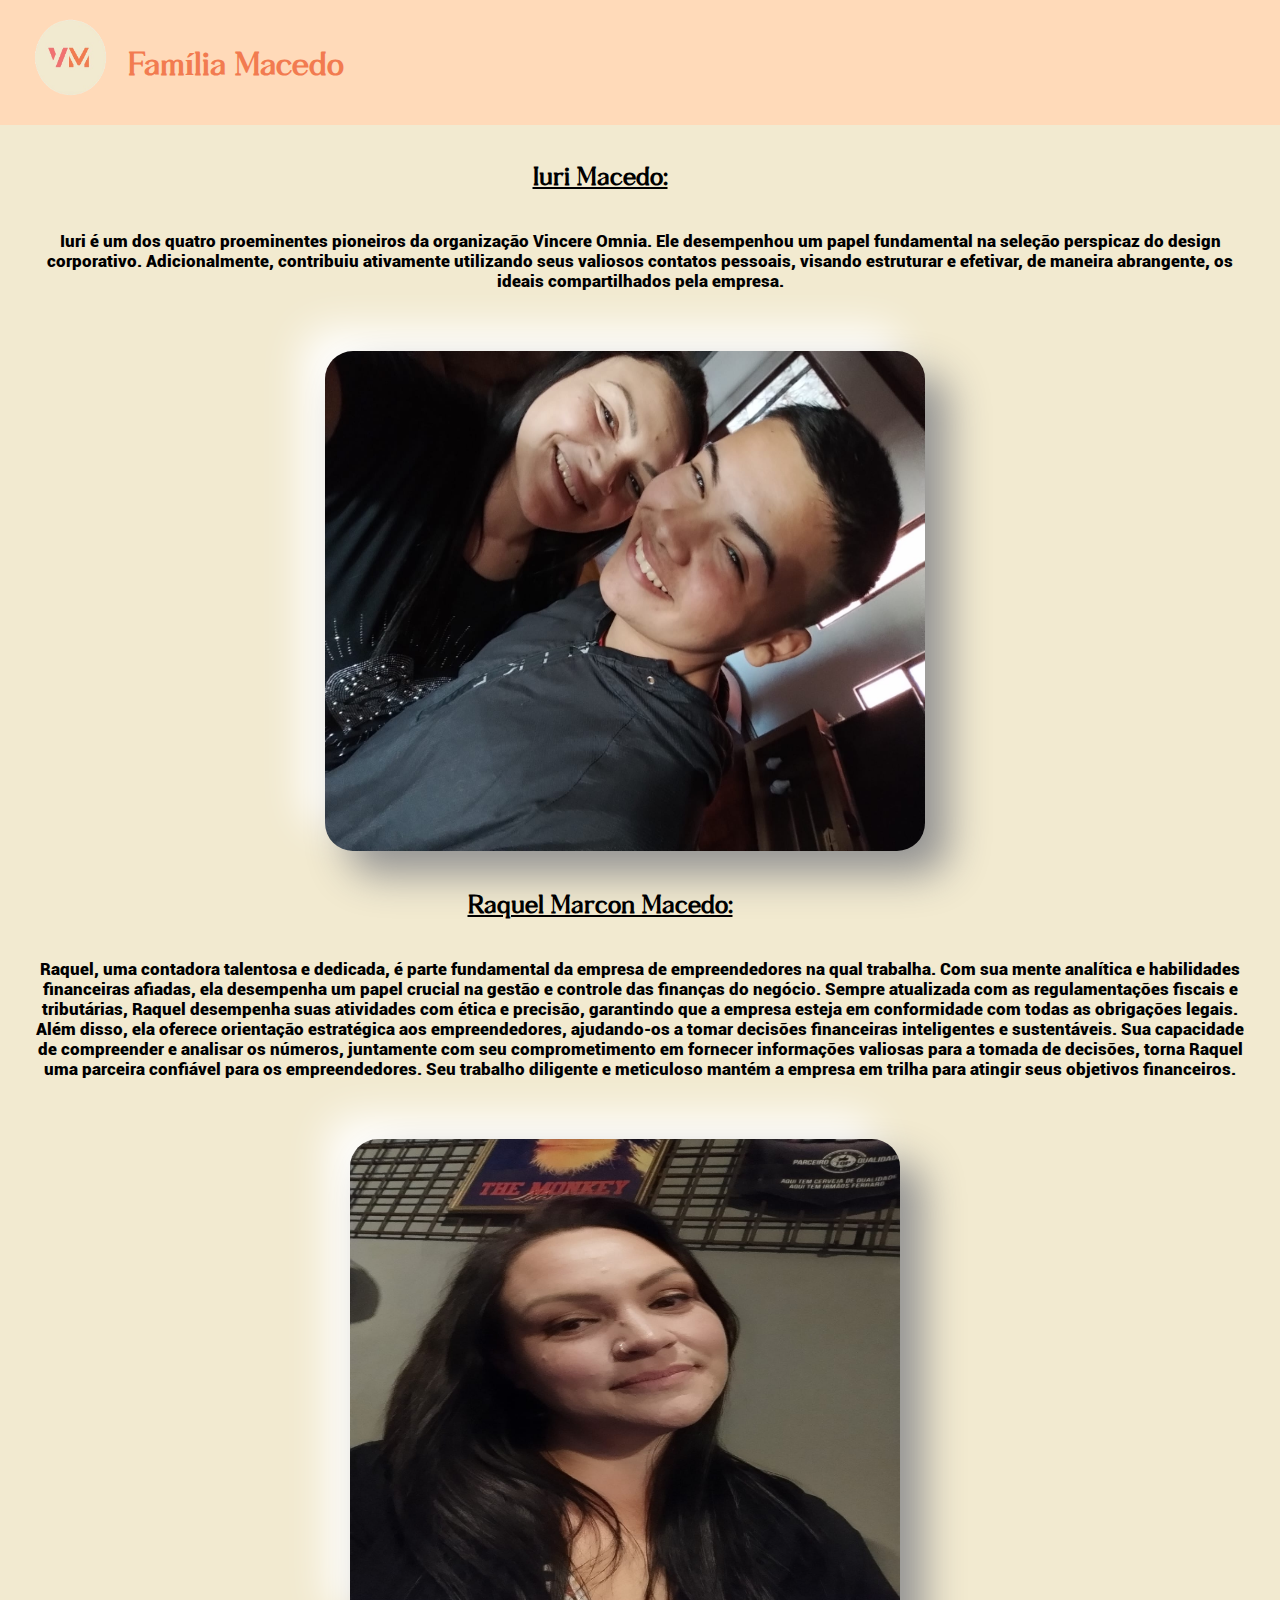
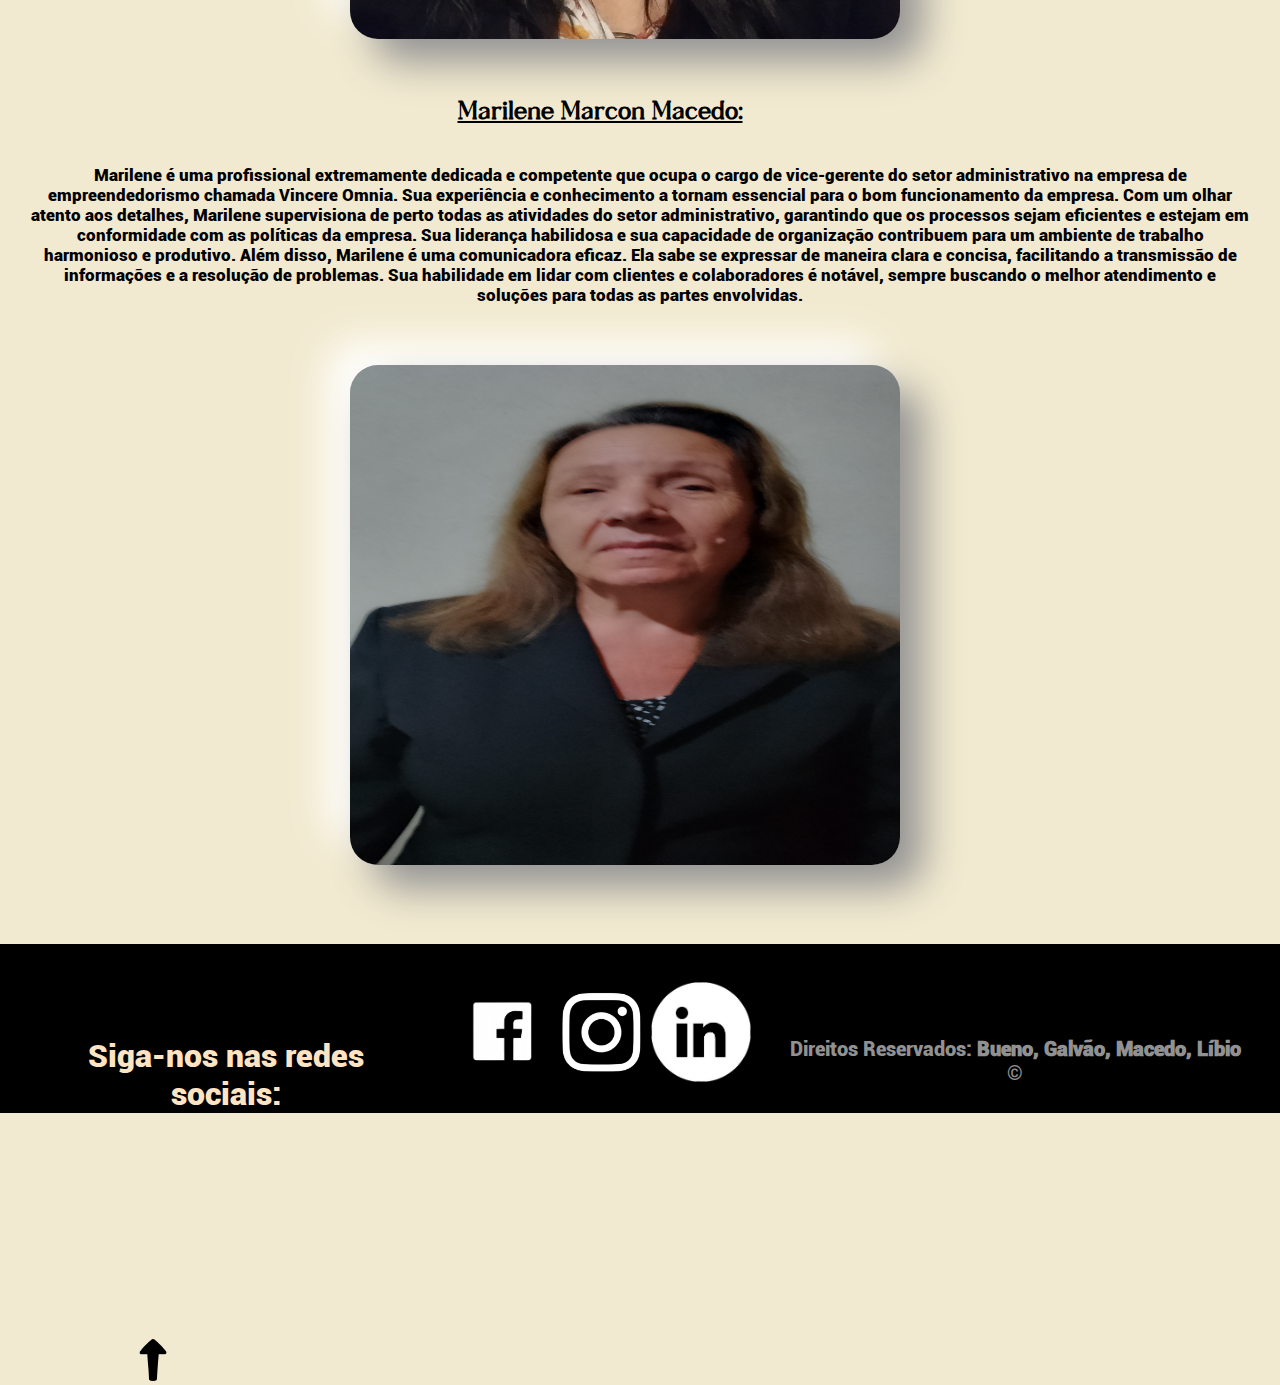
<file: projeto familia-Individual/index.html>
<!DOCTYPE html>
<html lang="pt-br">

<head>
    <link rel="stylesheet" href="style.css">
    <meta charset="UTF-8">
    <meta name="viewport" content="width=device-width, initial-scale=1.0">
    <title>Família Macedo</title>
</head>

<body>

    <header>
        <img src="nossalogo-removebg-preview.png" alt="" class="a1">
        <h1>
            Família Macedo
        </h1>

    </header>
    <br>
    <main>

        <div class="Iuri">
            <br><br><br><br><br><br><br><br>
            <h2>
                <u>Iuri Macedo:</u>
            </h2>

            <p>
                Iuri é um dos quatro proeminentes pioneiros da organização Vincere Omnia. Ele desempenhou um papel
                fundamental na seleção perspicaz do design corporativo. Adicionalmente, contribuiu ativamente utilizando
                seus valiosos contatos pessoais, visando estruturar e efetivar, de maneira abrangente, os ideais
                compartilhados pela empresa.
            </p>

            <img src="euzin.jpg" alt="" class="minha">

        </div>

        <div class="Raquel">

            <h2>
                <u>Raquel Marcon Macedo:</u>
            </h2>

            <p>
                Raquel, uma contadora talentosa e dedicada, é parte fundamental da empresa de empreendedores na qual
                trabalha. Com sua mente analítica e habilidades financeiras afiadas, ela desempenha um papel crucial na
                gestão e controle das finanças do negócio.
                Sempre atualizada com as regulamentações fiscais e tributárias, Raquel desempenha suas atividades com
                ética e precisão, garantindo que a empresa esteja em conformidade com todas as obrigações legais. Além
                disso, ela oferece orientação estratégica aos empreendedores, ajudando-os a tomar decisões financeiras
                inteligentes e sustentáveis.

                Sua capacidade de compreender e analisar os números, juntamente com seu comprometimento em fornecer
                informações valiosas para a tomada de decisões, torna Raquel uma parceira confiável para os
                empreendedores. Seu trabalho diligente e meticuloso mantém a empresa em trilha para atingir seus
                objetivos financeiros.
            </p>

            <img src="raquel.jpg" alt="" class="c1">

        </div>
        <br>
        <div class="Marilene">

            <h2>
                <u>Marilene Marcon Macedo:</u>
            </h2>

            <p>
                Marilene é uma profissional extremamente dedicada e competente que ocupa o cargo de vice-gerente do
                setor administrativo na empresa de empreendedorismo chamada Vincere Omnia. Sua experiência e
                conhecimento a
                tornam essencial para o bom funcionamento da empresa.
                Com um olhar atento aos detalhes, Marilene supervisiona de perto todas as atividades do setor
                administrativo, garantindo que os processos sejam eficientes e estejam em conformidade com as políticas
                da empresa. Sua liderança habilidosa e sua capacidade de organização contribuem para um ambiente de
                trabalho harmonioso e produtivo.

                Além disso, Marilene é uma comunicadora eficaz. Ela sabe se expressar de maneira clara e concisa,
                facilitando a transmissão de informações e a resolução de problemas. Sua habilidade em lidar com
                clientes e colaboradores é notável, sempre buscando o melhor atendimento e soluções para todas as partes
                envolvidas.
            </p>

            <img src="marilene.jpg" alt="" class="c1">

        </div>

    </main>

    <div class="lk"><a href="#top"><img
                src="png-transparent-computer-icons-arrow-up-arrow-angle-internet-arrow-thumbnail-removebg-preview (1).png"
                alt="" class="seta"></a></div>

    <footer class="footer">

        <p class="rede">Siga-nos nas redes sociais:</p>
        <img src="facebook-logo-white-11549845815wclpvkfdsb-removebg-preview.png" alt="" class="mini">

        <img src="360_F_512566120_BAMGElVHqQfK7ggkxbDePJHRN1ZueKQe-removebg-preview.png" alt="" class="mini">

        <img src="download-removebg-preview.png" alt="" class="mini">

        <p class="down">Direitos Reservados: <b>Bueno, Galvão, Macedo, Líbio</b> &copy;</p>

    </footer>

</body>

</html>
</file>
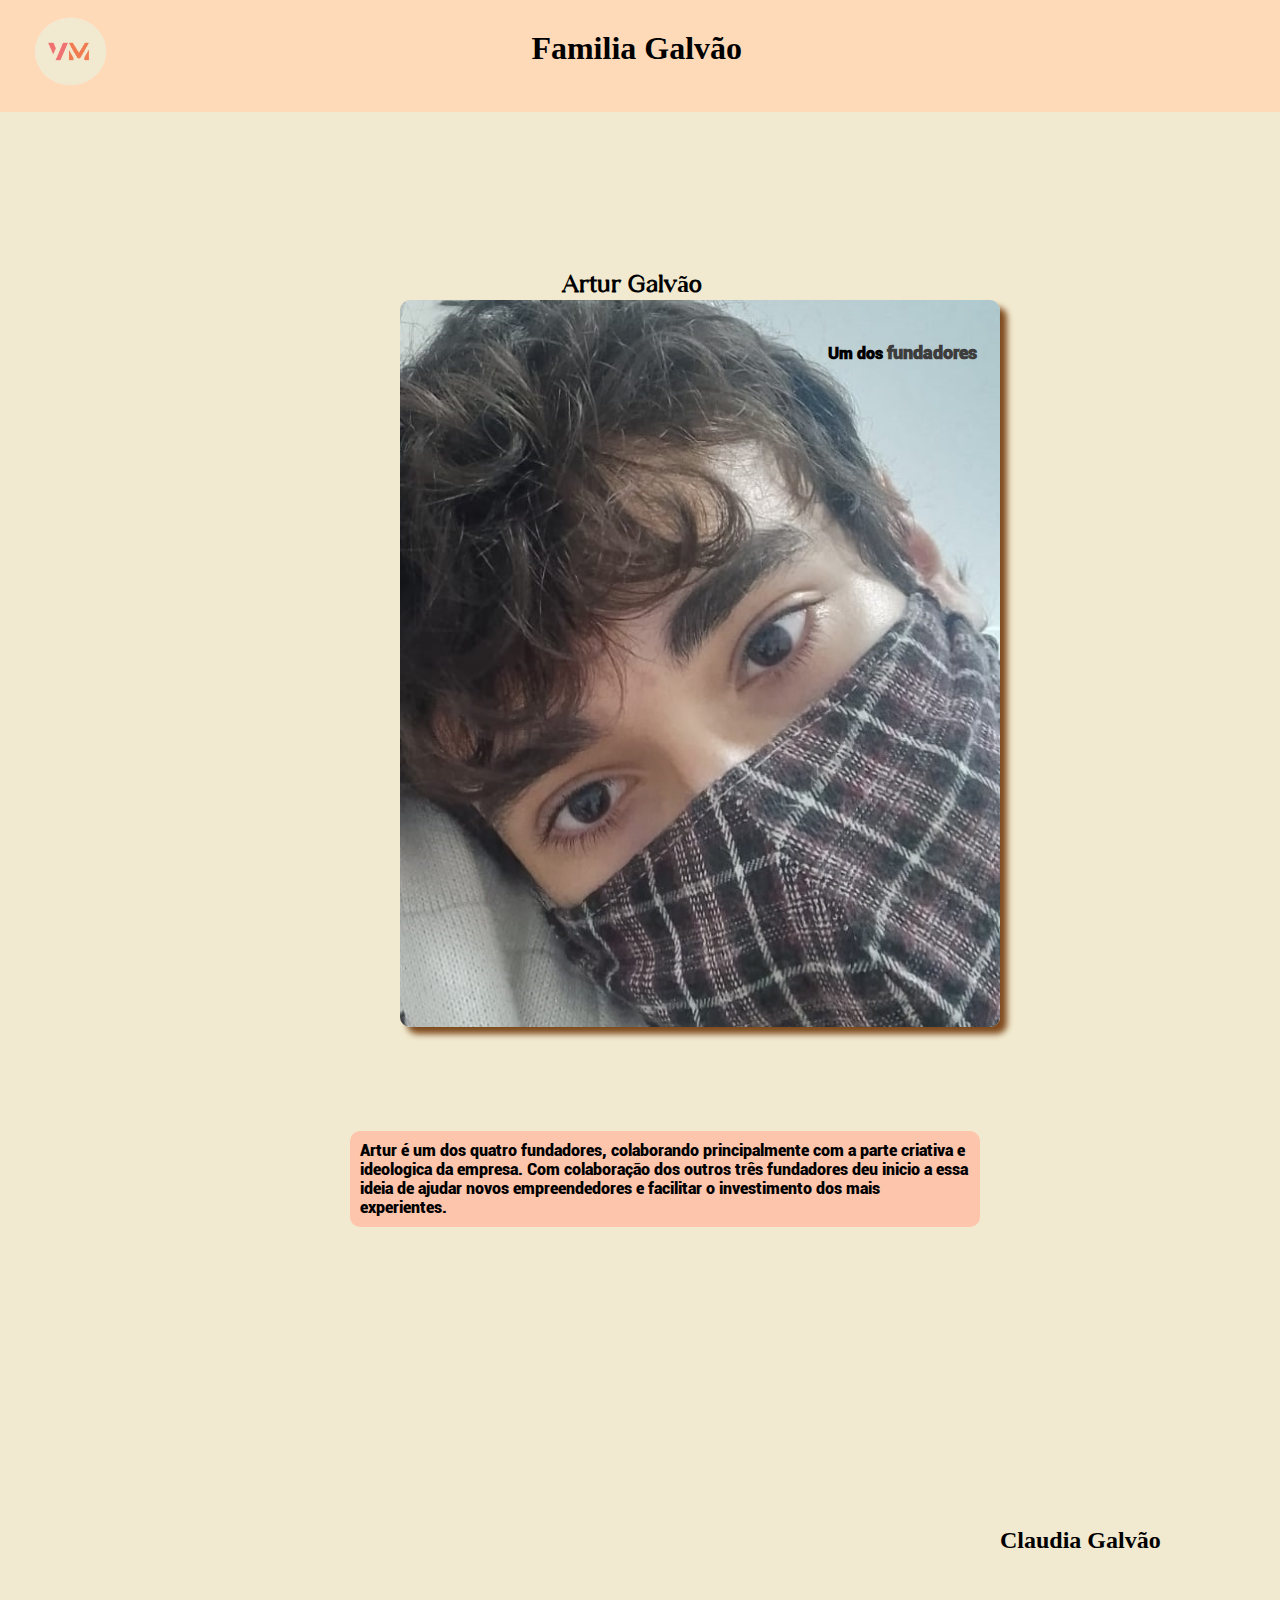
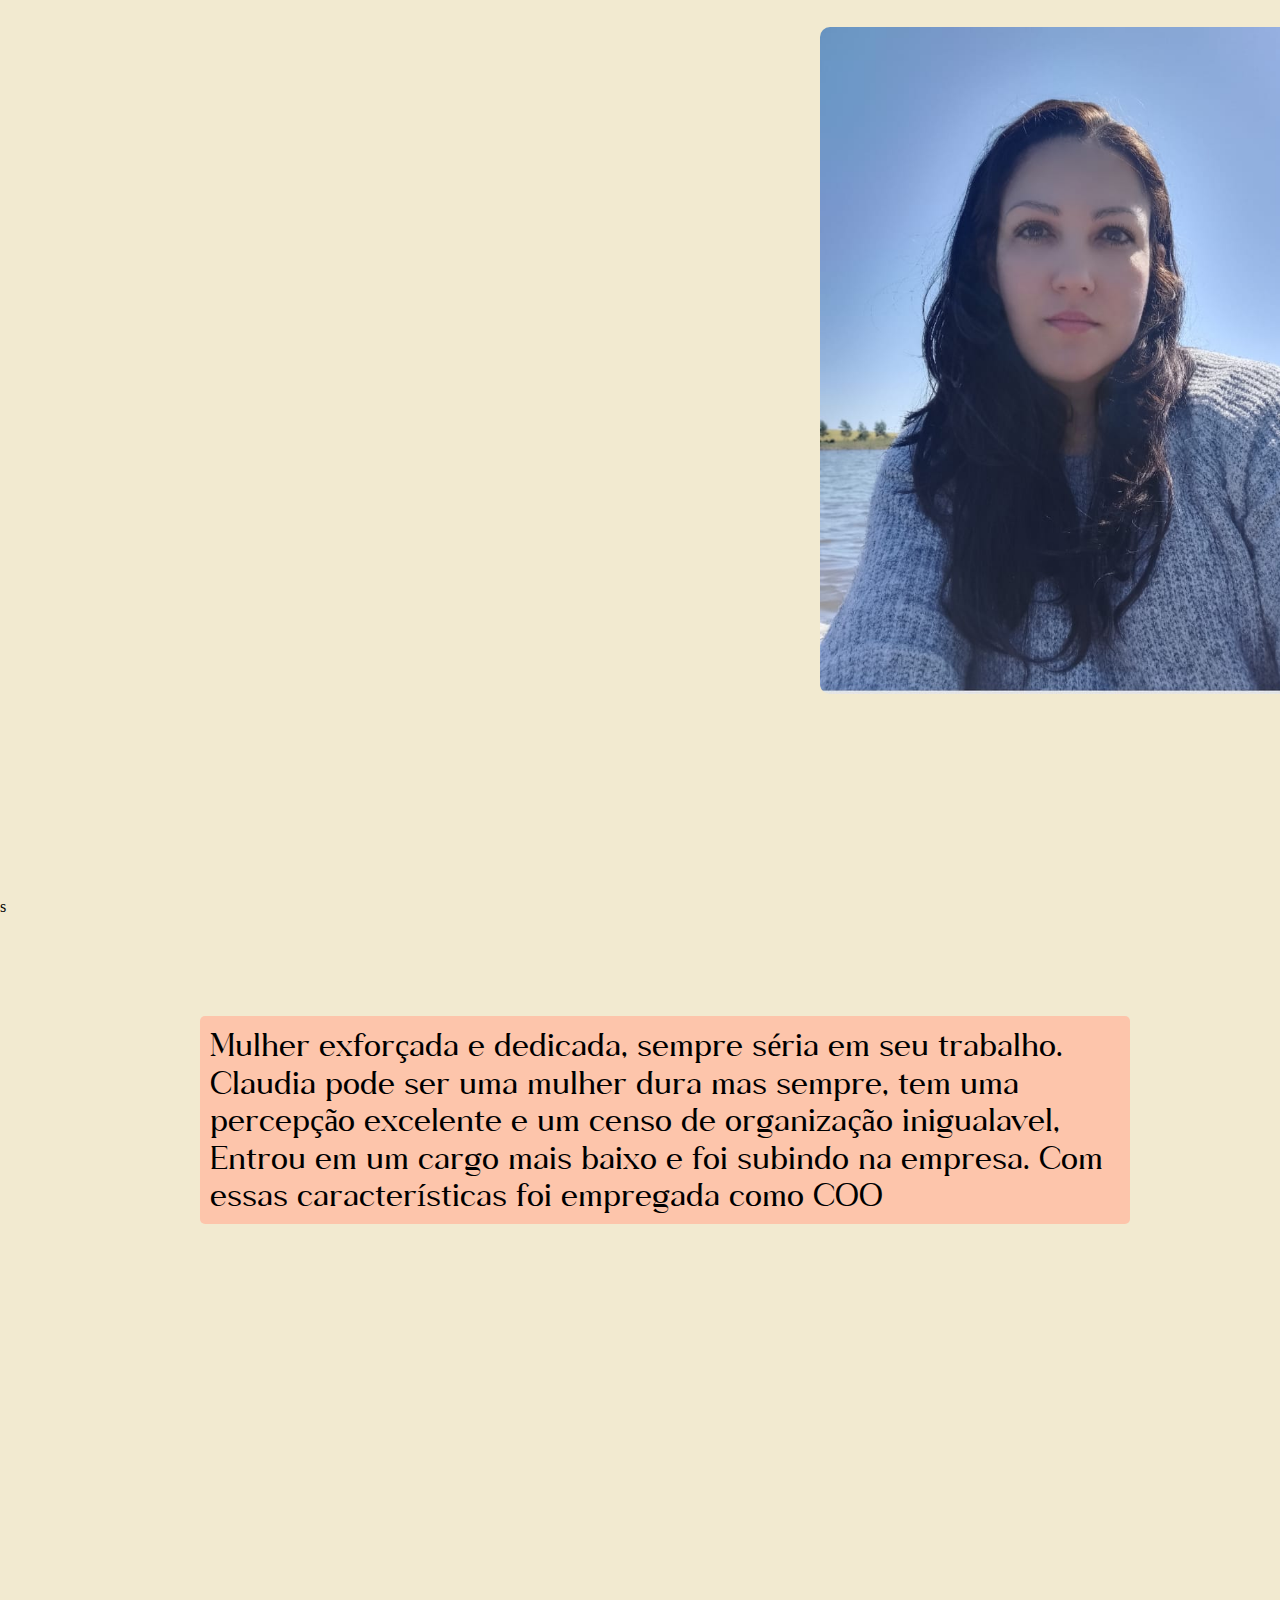
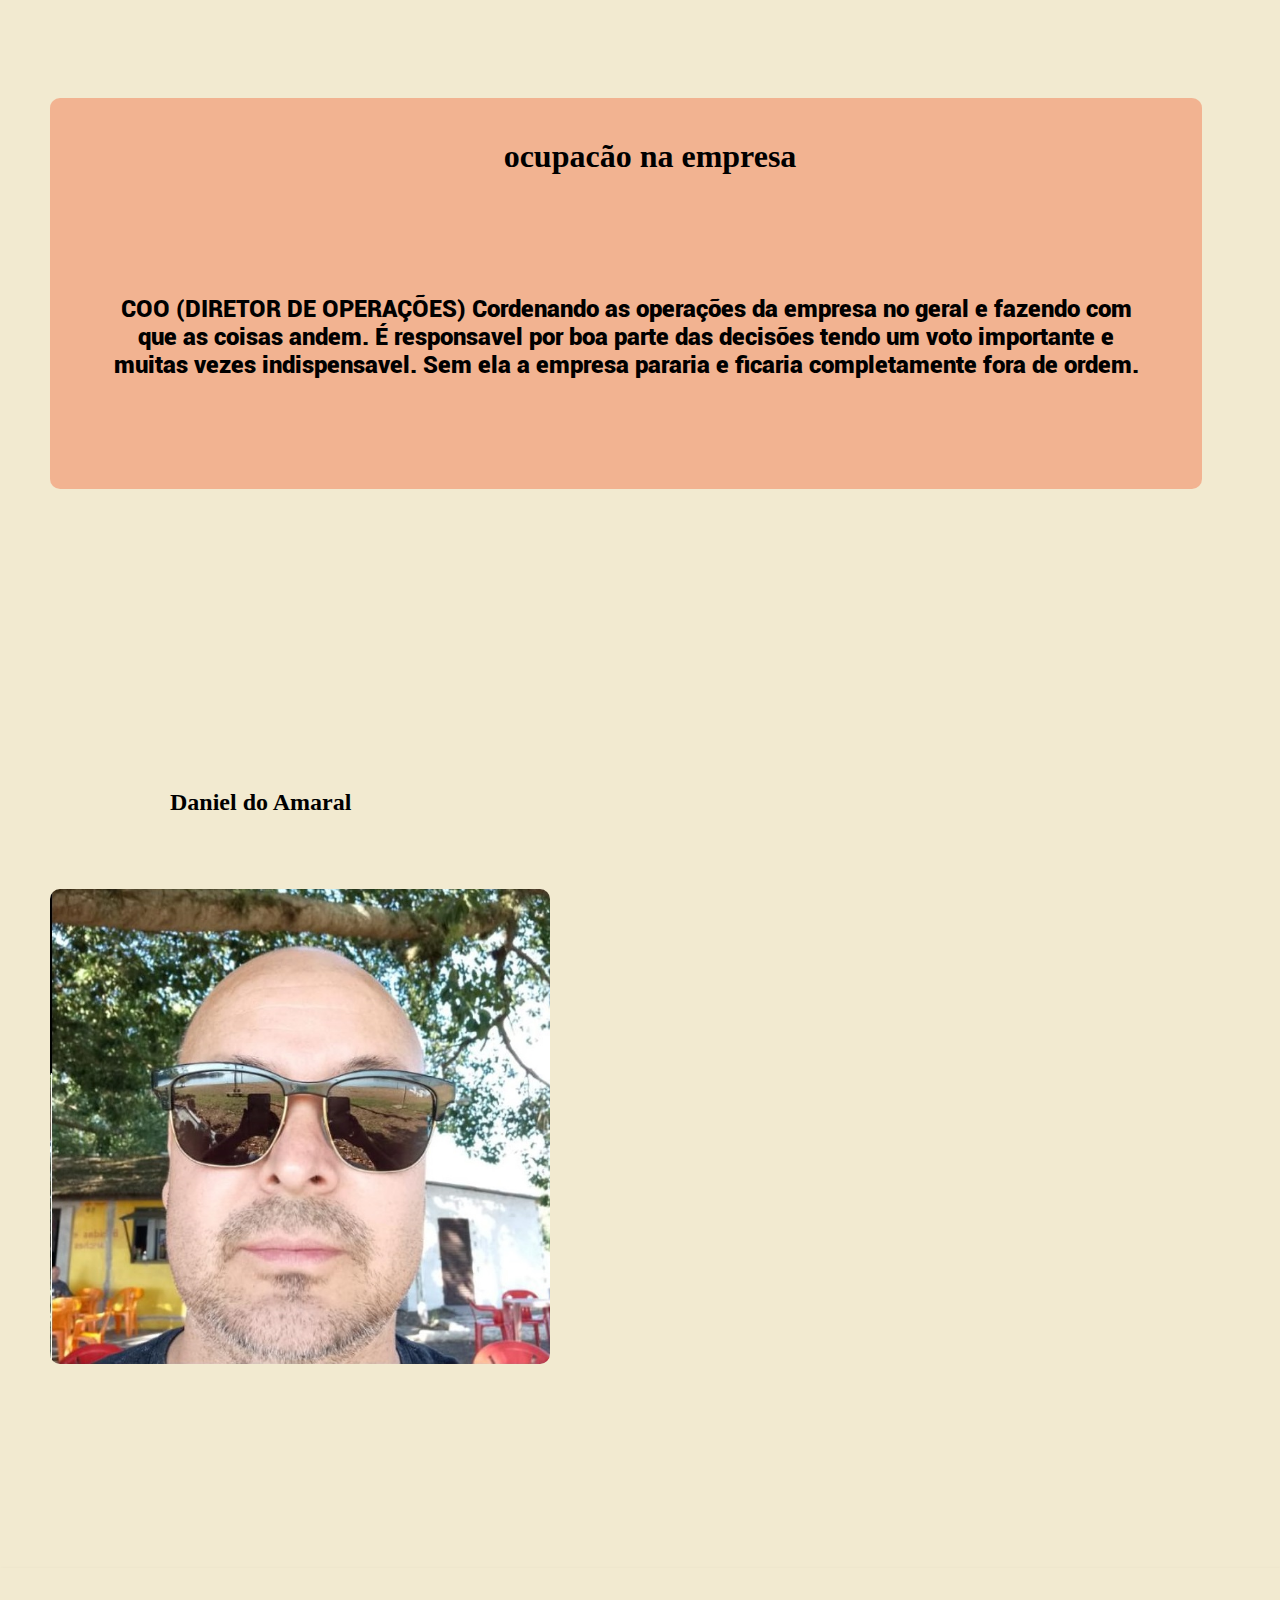
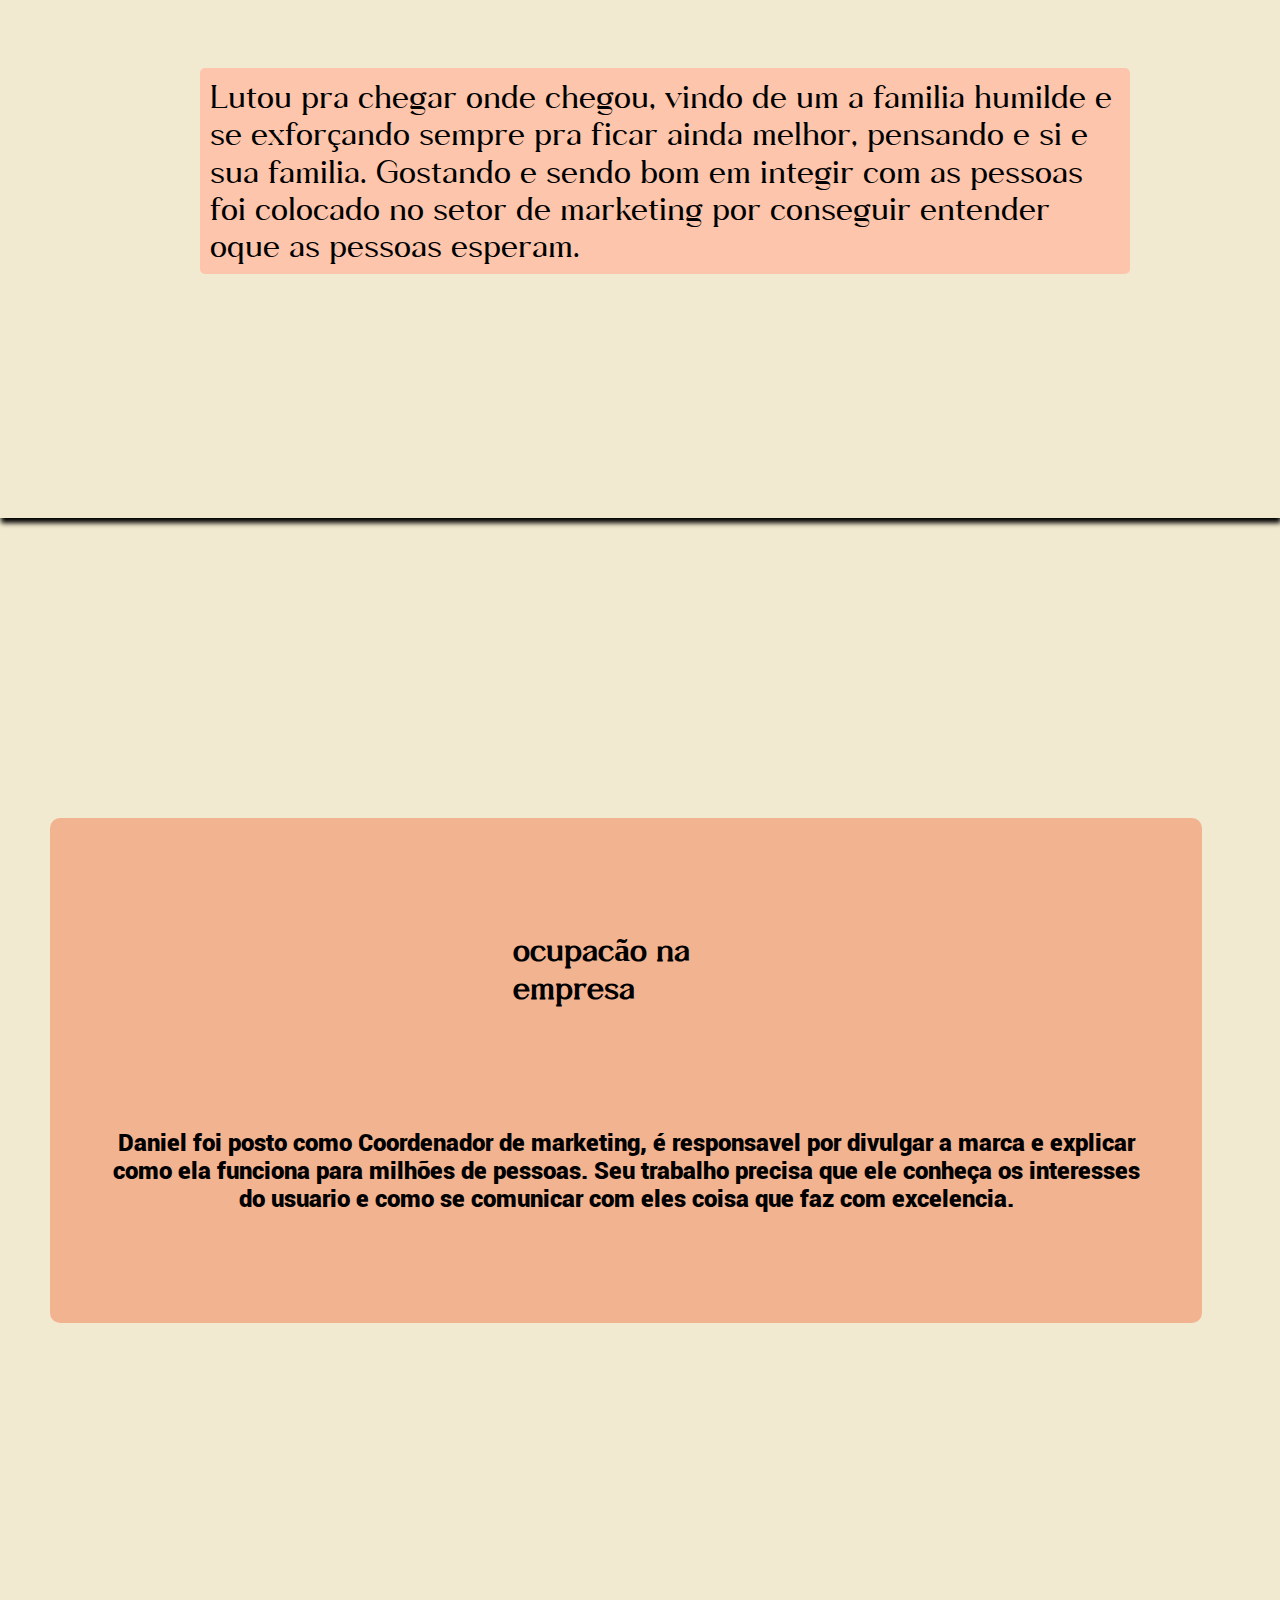
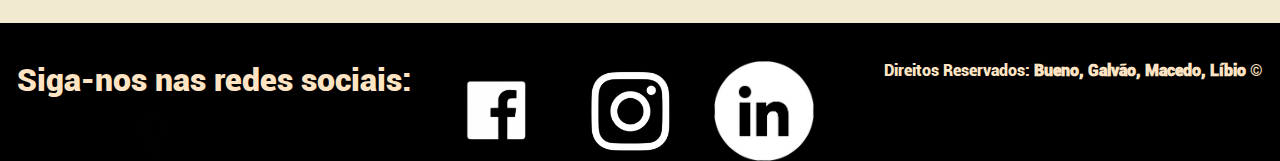
<file: artur/artur.html>
<!DOCTYPE html>
<html lang="pt-br">
  <head>
    <link rel="shortcut icon" href="icons8-vmware-50-removebg-preview.png">
    <link rel="stylesheet" href="style.css" />
    <meta charset="UTF-8" />
    <meta name="viewport" content="width=device-width, initial-scale=1.0" />
    <title>Familia Galvão</title>
  </head>

  <body>

    <header>
   <img src="nossalogo-removebg-preview.png" alt="" class="a1" /></a>
    
    <h1>Familia Galvão</h1>


 

  
    </header>

  
    <h2 class="h21">Artur Galvão</h2>


    
    <h4>Um dos <span class="span1"> fundadores</span></h4>

    <div class="m1">
      <img src="eu.jpg" alt="" class="img própria" />

      <p class="p1">
       Artur é um dos quatro fundadores, colaborando principalmente com a parte criativa e ideologica da empresa. Com colaboração dos outros três fundadores deu inicio a essa ideia de ajudar novos empreendedores e facilitar o investimento dos mais experientes.
      </p>
    </div>

    <div class="div2">
      <h2 class="h22">Claudia Galvão</h2>
      <img src="mae.jpg" alt="" class="m2" />

      <div class="parallax">s
      <p class="p2">
        Mulher exforçada e dedicada, sempre séria em seu trabalho. Claudia pode ser uma mulher dura mas sempre, tem uma percepção excelente e um censo de organização inigualavel, Entrou em um cargo mais baixo e foi subindo na empresa. Com essas características foi empregada como COO 
      </p>
    </div>
    </div>

    <div class="div3">

      <h3 class="h3">ocupacão na empresa</h3>

      <p class="p3">
       COO (DIRETOR DE OPERAÇÕES) Cordenando as operações da empresa no geral e fazendo com que as coisas andem. É responsavel por boa parte das decisões tendo um voto importante e muitas vezes indispensavel. Sem ela a empresa pararia e ficaria completamente fora de ordem.
      </p>
      
    </div>

    <div class="div4">
      <h2 class="h23">Daniel do Amaral</h2>
      <img src="pai.jpg" alt="" class="m3" />
      
<div class="parallax2">
      <p class="p4">
        Lutou pra chegar onde chegou, vindo de um a familia humilde e se exforçando sempre pra ficar ainda melhor, pensando e si e sua familia. Gostando e sendo bom em integir com as pessoas foi colocado no setor de marketing por conseguir entender oque as pessoas esperam.  

      </div>
      </p>
    </div>

    <div class="div5">
      <h3 class="h32">ocupacão na empresa</h3>
      <p class="p5">
     Daniel foi posto como Coordenador de marketing, é responsavel por divulgar a marca e explicar como ela funciona para milhões de pessoas. Seu trabalho precisa que ele conheça os interesses do usuario e como se comunicar com eles coisa que faz com excelencia.
      </p>
    </div>


      
    <a href="#top"><img
      src="png-transparent-computer-icons-arrow-up-arrow-angle-internet-arrow-thumbnail-removebg-preview.png" alt=""
      class="seta"></a>

  <footer class="footer">

      <p class="rede">Siga-nos nas redes sociais:</p>
      <img src="facebook-logo-white-11549845815wclpvkfdsb-removebg-preview.png" alt="" class="mini">
      <img src="360_F_512566120_BAMGElVHqQfK7ggkxbDePJHRN1ZueKQe-removebg-preview (2).png" alt="" class="mini">
      <img src="download-removebg-preview.png" alt="" class="mini">
      <br><br>
      <p class="down">Direitos Reservados: <b>Bueno, Galvão, Macedo, Líbio</b> &copy;</p>
    </footer>


  </body>
</html>
</file>
<file: projeto familia-Individual/style.css>
@charset "utf-8";

* {
  margin: 0;
  box-sizing: border-box;
  padding: 0;
}

@font-face {
  font-family: f1;
  src: url(Roboto-Black.ttf);
}

@font-face {
  font-family: f2;
  src: url(Classyvogueregular.ttf);
}

img.a1 {
  height: 125px;
  width: 200px;
  margin-left: 425px;
}

p {
  font-family: f1;
  text-align: center;
  font-size: 17px;
  margin-left: 30px;
  margin-right: 30px;
}

h2 {
  font-family: f2;
  text-align: center;
  font-size: 25px;
  margin-right: 80px;
}

body {
  background-color: #F2EAD0;
}

img.c1 {
  border-radius: 28px;
  background: #e0e0e0;
  box-shadow: 23px 23px 40px #929292, -23px -23px 40px #ffffff;
  margin-bottom: 35px;
  margin-left: 350px;
  width: 550px;
  height: 500px;
}

header {
  display: flex;
  background-color: #FFDAB9;
  padding: 0;
  position: fixed;
  width: 1500px;
}

img.a1 {
  width: 200px;
  margin-left: -3vh;
}

h1 {
  font-family: f2;
  color: #f27b50;
  margin-top: 5vh;
  margin-left: -5vh;

}

input {
  height: 15px;
  margin-left: 790px;
  margin-top: 45px;
}

footer p {
  font-size: 20px;
  margin-top: 55px;
}

main {
  margin-bottom: 40px;
}

.Marilene p {
  margin-bottom: 60px;
}

.Marilene h2 {
  margin-bottom: 40px;
}

.Raquel p {
  margin-bottom: 60px;
}

.Raquel h2 {
  margin-bottom: 40px;
}

.Iuri p {
  margin-bottom: 60px;
  margin-left: 30px;
  margin-right: 30px;
}

.Iuri h2 {
  margin-bottom: 40px;
}

img.minha {
  width: 100px;
  border-radius: 28px;
  background: #e0e0e0;
  box-shadow: 23px 23px 40px #929292, -23px -23px 40px #ffffff;
  margin-bottom: 35px;
  margin-left: 325px;
  height: 500px;
  width: 600px;
}

.seta {
  position: absolute;
  height: 50px;
  width: auto;
  top: 190%;
  left: 10%;
}

footer {
  background-color: black;
  color: bisque;
  text-align: center;
  display: flex;
  align-items: flex-start;
  padding-top: 3%;
}

p.rede {
  font-size: 200%;
}

img.mini {
  height: 100px;
  width: auto;
  /* position: absolute; */
  top: 100%;
}

.footer {

  display: flex;
  justify-content: space-around;

}

p.down {

  left: 5%;
  bottom: 0;
  color: rgb(145, 145, 145);

}

.seta {
  margin-top: 1225px;

  position: absolute;
}
</file>
<file: artur/style.css>
@charset "utf-8";

@font-face {
  font-family: f3;
  src: url(BebasNeue-Regular.ttf);
}

@font-face {
  font-family: f2;
  src: url(Roboto-Black.ttf);
}
@font-face {
  font-family: f1;
  src: url(Classyvogueregular.ttf);
}
* {
  padding: 0;
  margin: 0;
  box-sizing: border-box;
}

p {
  font-family: f2;
}

header {
  display: flex;
  background-color: #ffdab9;
  padding: 0;
  position: fixed;
  width: 100vw;
  z-index: 2;
}

img.a1 {
  width: 200px;
  margin-left: -3vh;
}

input {
  height: 15px;
  font-family: f3;
  padding: 7px;
  margin-top: 45px;
  background-color: #ffdab9;
  border-radius: 4px;
}

body {
  background-color: #f2ead0;
}

.própria {
  margin-top: 300px;
  max-width: 600px;
  height: auto;
  margin-left: 400px;
  border-radius: 10px;
  box-shadow: 7px 7px 6px #7e4a1e;
}
.h21 {
  position: absolute;
  margin-top: 30vh;
  font-family: f1;
  margin-left: 43.9vw;
}

.p1 {
  margin-top: 100px;
  max-width: 790px;
  margin-left: 350px;
  margin-right: 300px;
  margin-bottom: 100px;
  background-color: rgb(253, 197, 171);
  border-radius: 10px;
  padding: 10px;
}

h4 {
  margin-top: 38vh;
  position: absolute;
  margin-left: 92vh;
  font-family: f2;
}

.m2 {
  margin-left: 820px;
  width: 500px;
  height: auto;
  margin-top: 300px;
  border-radius: 10px;
}

.p2 {
  position: absolute;
  margin-top: 100px;
  margin-right: 150px;
  margin-left: 200px;
  margin-bottom: 100px;
  background-color: rgb(253, 197, 171);
  padding: 10px;
  border-radius: 5px;
  font-family: f1;
  font-size: xx-large;
}

.h22 {
  position: absolute;
  margin-left: 1000px;
  margin-top: 200px;
}

.p3 {
  border-radius: 10px;
  font-size: x-large;
  text-align: center;
  margin-top: 70px;
  margin-bottom: 50px;
  padding: 50px;
}
.h3 {
  margin-top: 30px;
  font-size: xx-large;
  text-align: center;
  margin-left: 440px;
  border-radius: 10px;
  max-width: 300px;
}

/* lorem */

.m3 {
  font-size: x-large;
  width: 500px;
  height: auto;
  margin-top: 400px;
  margin-left: 50px;
  border-radius: 10px;
}

.p4 {
  position: absolute;
  margin-top: 100px;
  margin-right: 150px;
  margin-left: 200px;
  margin-bottom: 100px;
  background-color: rgb(253, 197, 171);
  padding: 10px;
  border-radius: 5px;
  font-family: f1;
  font-size: xx-large;
}

.h23 {
  margin-left: 170px;
  margin-top: 200px;
  position: absolute;
  margin-top: 300px;
}

.p5 {
  border-radius: 10px;
  font-size: x-large;
  text-align: center;
  margin-top: 70px;
  margin-bottom: 50px;
  padding: 50px;
}
.h32 {
  margin-top: 100px;
  margin-left: 450px;

  font-family: f1;
  font-size: xx-large;
  margin-right: 400px;
  border-radius: 6px;
  padding: 3px;
}

span {
  font-size: large;

  color: rgb(61, 61, 61);
}

h1 {
  margin-top: 30px;
  margin-left: 28vw;
}

.p2:hover {
  padding: 60px;
  transition: 8s;
}

.parallax {
  background-image: url(maeeu.jpg);
  background-position: fixed;
  background-repeat: no-repeat;
  background-size: cover;
  background-position-y: center;
  background-attachment: fixed;
  background-position-x: center;
  height: 500px;
  margin-top: 200px;
}

.div3 {
  margin-top: 300px;
  background-color: #f27b507e;
  padding: 10px;
  width: 90%;
  margin-left: 50px;
  border-radius: 10px;
}

.parallax2 {
  background-image: url(paieu.jpg);
  background-position: fixed;
  height: 550px;
  margin-top: 200px;
  box-shadow: 1px 5px 5px black;
  background-attachment: fixed;
}
.p4:hover {
  padding: 60px;
  transition: 8s;
}

.div5 {
  margin-top: 300px;
  background-color: #f27b507e;
  padding: 10px;
  width: 90%;
  margin-left: 50px;
  border-radius: 10px;
  margin-bottom: 300px;
}

.seta {
  position: absolute;
  height: 50px;
  width: auto;
  top: 190%;
  left: 10%;
}

footer {
  background-color: black;
  color: bisque;
  text-align: center;
  display: flex;
  align-items: flex-start;
  padding-top: 3%;
}

p.rede {
  font-size: 200%;
}

img.mini {
  height: 100px;
  width: auto;
  /* position: absolute; */
  top: 100%;
}

.footer {
  display: flex;
  justify-content: space-around;
}

.down p {
  position: absolute;
  margin-right: 99900px;
  top: 99px;
}

.seta{
bottom: 0;
position: absolute;
margin-top: 375%;

}
</file>
